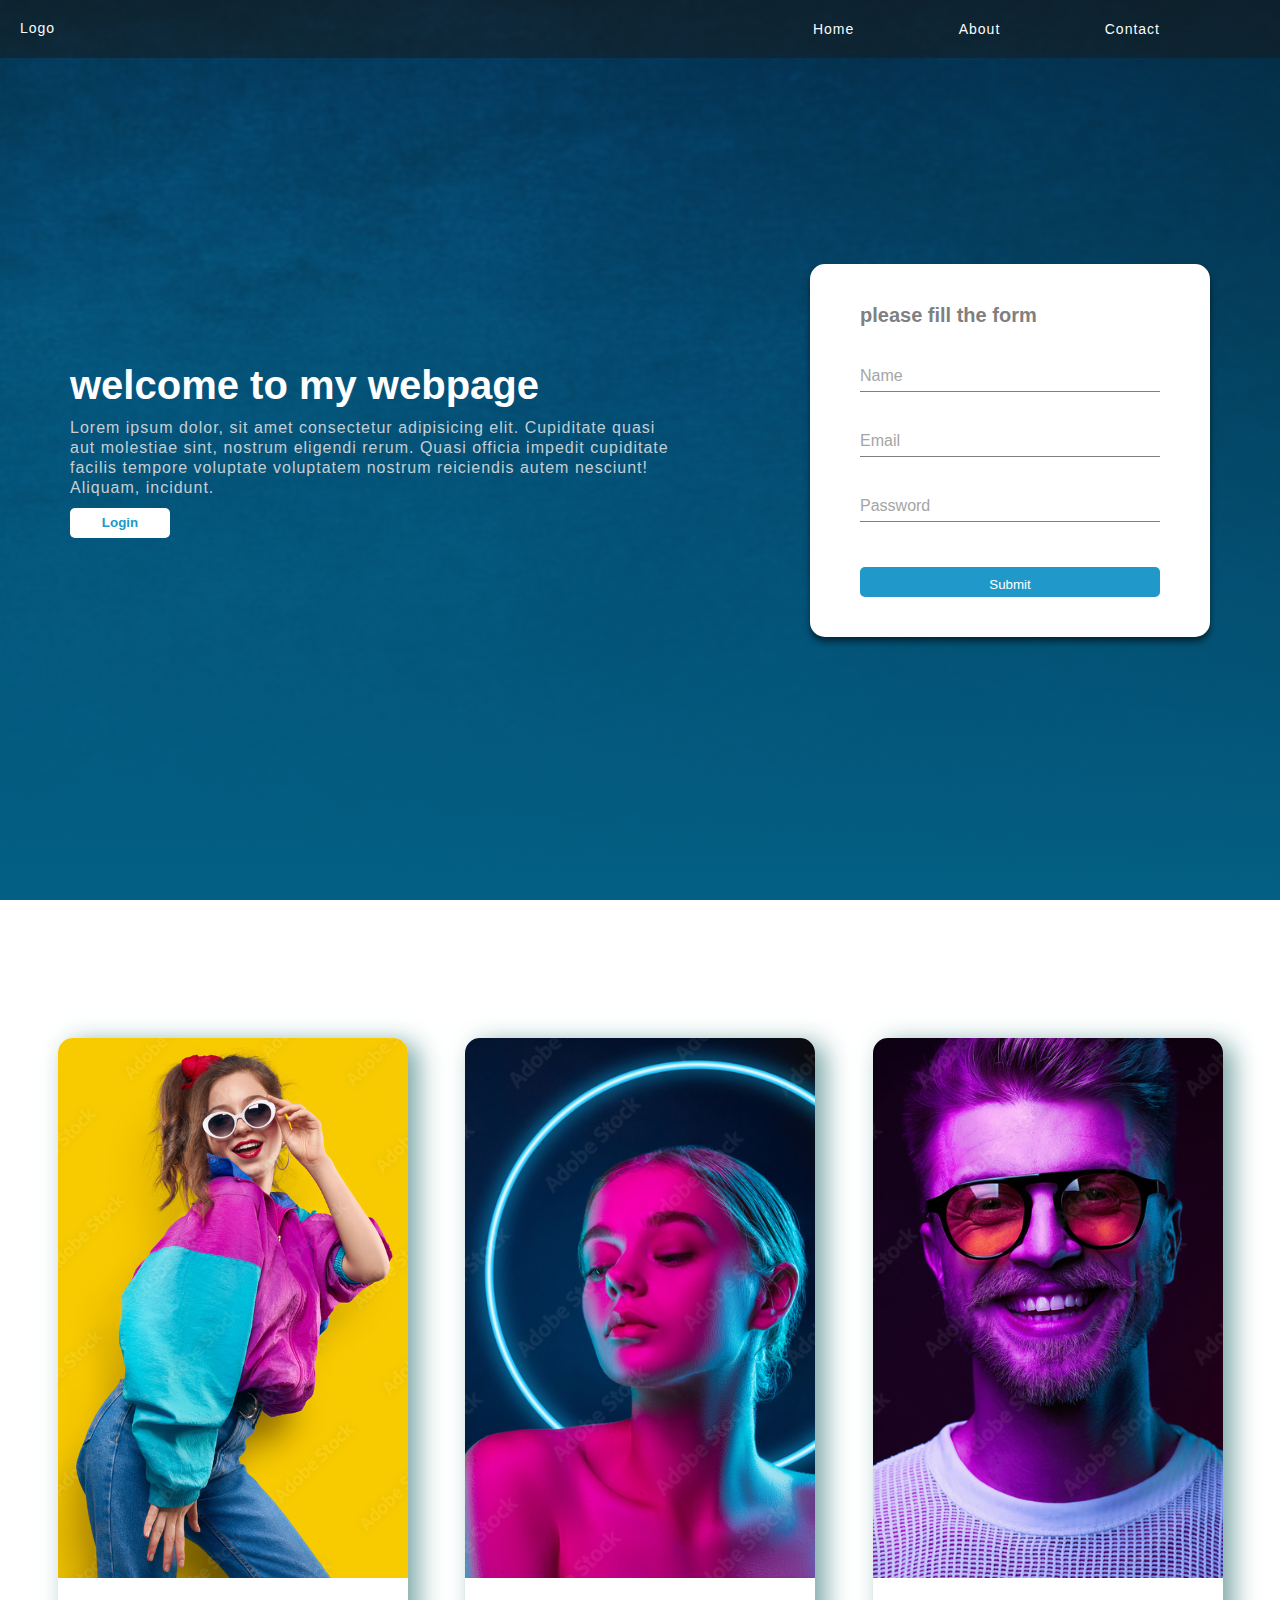
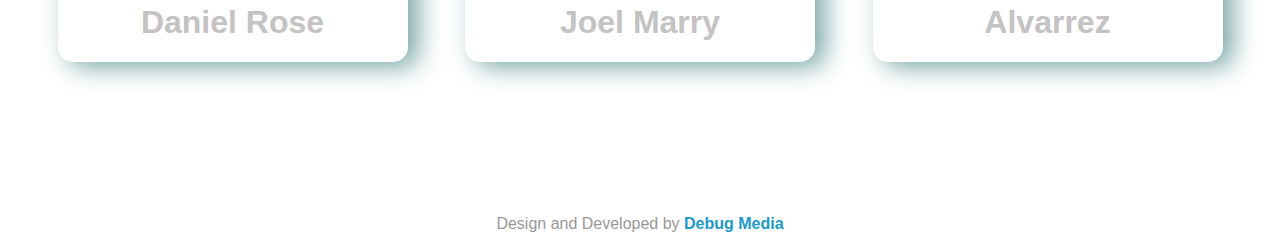
<file: html website/index.html>
<!DOCTYPE html>
<html lang="en">
<head>
    <meta charset="UTF-8">
    <meta http-equiv="X-UA-Compatible" content="IE=edge">
    <meta name="viewport" content="width=device-width, initial-scale=1.0">
    <link rel="stylesheet" href="variables.css">
    <link rel="stylesheet" href="style.css">
    <title>website</title>
</head>
<body>
    <header>
        <div class="container">
            <a href="#">Logo</a>
            <nav>
                <a href="#">Home</a>
                <a href="#">About</a>
                <a href="#">Contact</a>
            </nav>
        </div>
    </header>
    <main>
        <div class="banner-container">
            <div class="container">
                <div class="left-section">
                   <h1>welcome to my webpage</h1>
                   <p>Lorem ipsum dolor, sit amet consectetur adipisicing elit. Cupiditate quasi aut molestiae sint, nostrum eligendi rerum. Quasi officia impedit cupiditate facilis tempore voluptate voluptatem nostrum reiciendis autem nesciunt! Aliquam, incidunt.</p>

                   <button>Login</button>
                </div>
                <div class="right-section">
                   <h4>please fill the form</h4>

                   <form action="">
                       <div class="input-group">
                           <input type="text"  id="name" required>
                           <label for="name">Name</label>
                       </div>
                       <div class="input-group">
                        <input type="email"  id="email" required>
                        <label for="email">Email</label>
                    </div>
                    <div class="input-group">
                        <input type="password"  id="password" required>
                        <label for="password">Password</label>
                    </div>

                    <div class="submit-sec">
                        <input type="submit" class="submit-button" >
                    </div>

                   </form>
                </div>
            </div>
        </div>
        <section class="section-two">
            <div class="card-container">
                <div class="image-container">
                    <img src="./new5.jpg" alt="model">
    
                </div>
                <h1>Daniel Rose</h1>
            </div>
            <div class="card-container">
                <div class="image-container">
                    <img src="./new6.jpg" alt="model">
    
                </div>
                <h1>Joel Marry</h1>
            </div>
            <div class="card-container">
                <div class="image-container">
                    <img src="./new7.jpg" alt="model">
    
                </div>
                <h1>Alvarrez</h1>
            </div>
    
        </section>
    </main>
   <footer>
       Design and Developed by <span>Debug Media</span>
   </footer>
    
</body>
</html>
</file>
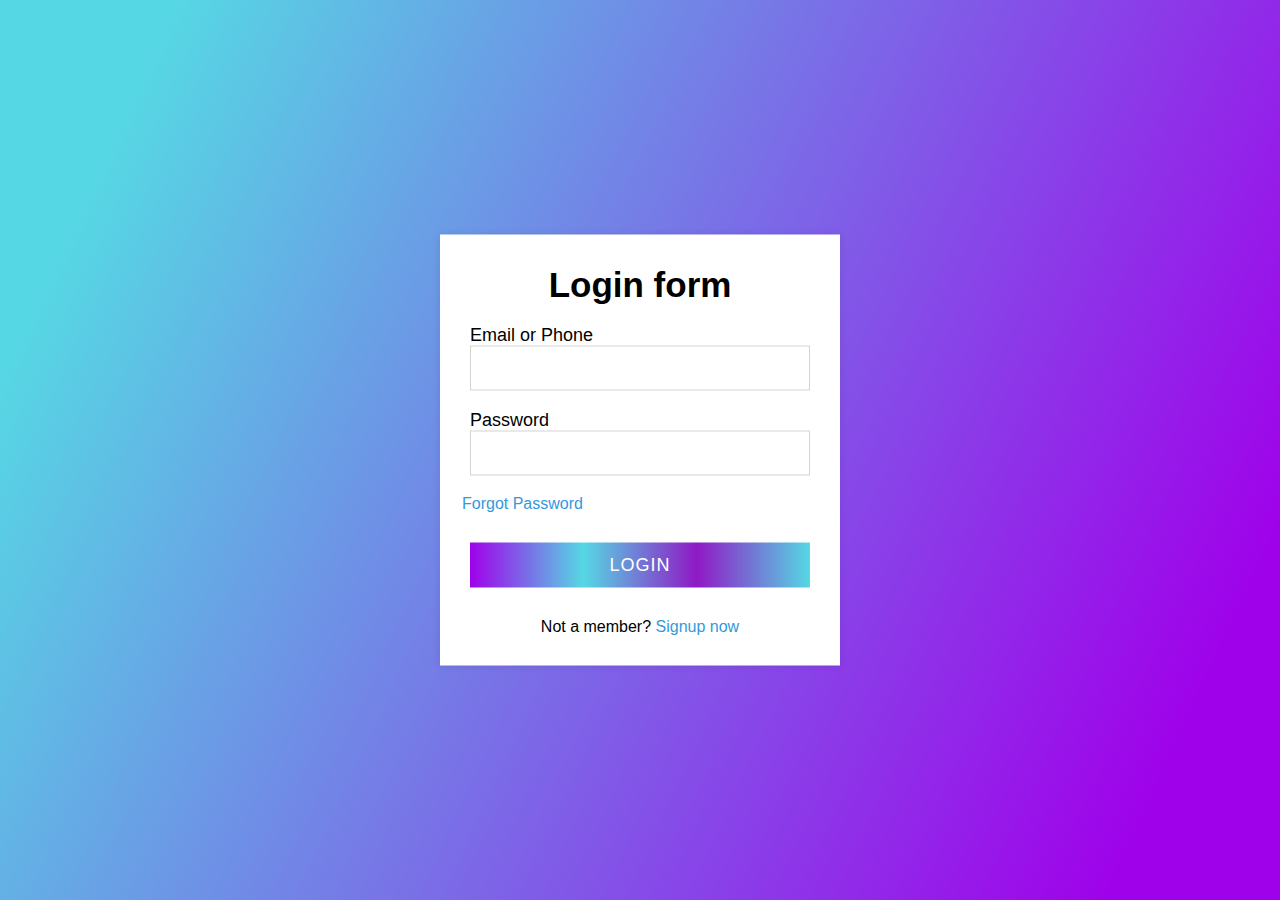
<file: form ui/popup.html>
<!DOCTYPE html>
<html lang="en">
<head>
    <meta charset="UTF-8">
    <meta http-equiv="X-UA-Compatible" content="IE=edge">
    <meta name="viewport" content="width=device-width, initial-scale=1.0">
    <title>popupt</title>
    <link rel="stylesheet" href="style.css">
</head>
<body>
    <div class="center">
        <div class="container">
            <label for="" class="close-btn fas fa-times"></label>
            <div class="text">Login form</div>
            <form action="#">
                <div class="data">
                    <label>Email or Phone</label>
                    <input type="text" required>
                    
                </div>
                <div class="data">
                    <label>Password</label>
                    <input type="password" required>
                    </div>
                    <div class="forgot-pass"><a href="#">Forgot Password</a></div>
                    <div class="btn">
                        <div class="inner"></div>
                        <button type="submit">Login</button>
                    </div>
                    <div class="signup-link">Not a member? <a href="#">Signup now</a></div>
            </form>
        </div>
    </div>
</body>
</html>
</file>
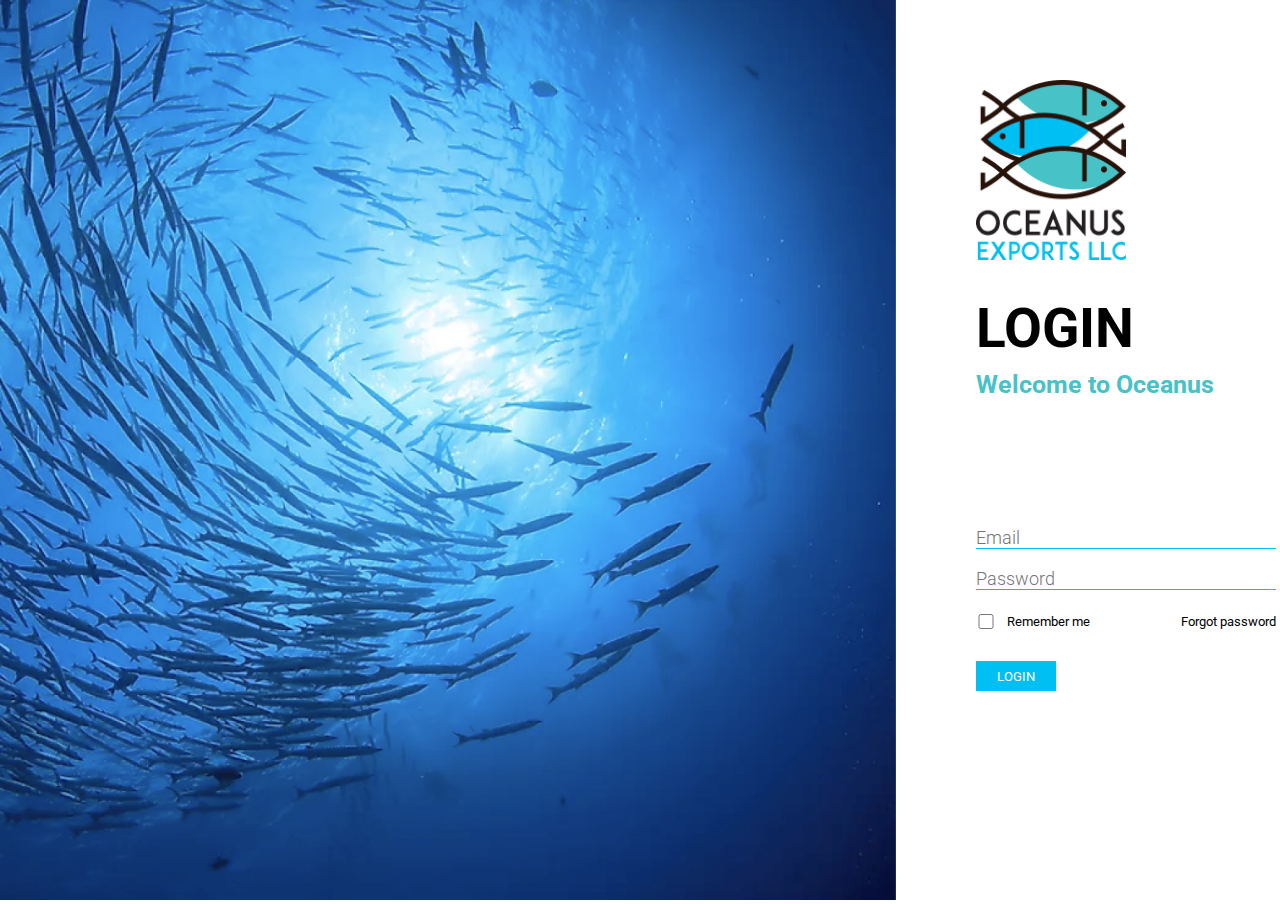
<file: oceanus111/login.html>
<!DOCTYPE html>
<html lang="en">

<head>
    <meta charset="UTF-8">
    <meta http-equiv="X-UA-Compatible" content="IE=edge">
    <meta name="viewport" content="width=device-width, initial-scale=1.0">
    <title>Ocean us</title>
    <link rel="stylesheet" href="loginstyle.css">
    <link href="https://fonts.googleapis.com/css2?family=Roboto:wght@300&display=swap" rel="stylesheet">
</head>

<body>
    <section>
        <div class="main">
            <div class="main-img">
                <img src="./image 15.png" alt="oceanus">
                
            </div>
            <div class="right-img">
                <img src="./Frame.png" alt="logo">

                <div class="heading">
                    <h1>LOGIN</h1>
                    <p>Welcome to Oceanus </p>
                </div>
                <div class="form">
                    <form >
                        <input type="text" id="mail" placeholder="Email">
                        <br><br>
                        <input type="password" id="pass" placeholder="Password">
                        <div class="chk">
                            <input type="checkbox" id="chk">
                        <label id="rmbr" for="check">Remember me</label>
                        <label for="forgotpass" ><a href="#" class="forgtbtn">Forgot password</a></label>
                        </div>
                        <button><a href="./home.html">LOGIN</a> </button>
                    </form>
                </div>
            </div>

        </div>
       <div class="popup">
           <div class="pop-up">
               <h1>Forgot Password?</h1>
               <p class="psd">Enter your email address to request a </p>
               <p class="pss">  password reset</p>
               <input type="text" name="" id="inpt" placeholder="Email address">
               <button class="rqst">Request</button>
               <span class="close">x</span>
           </div>
       </div>
    </section>
    <script src="./login.js"> </script>
</body>

</html>
</file>
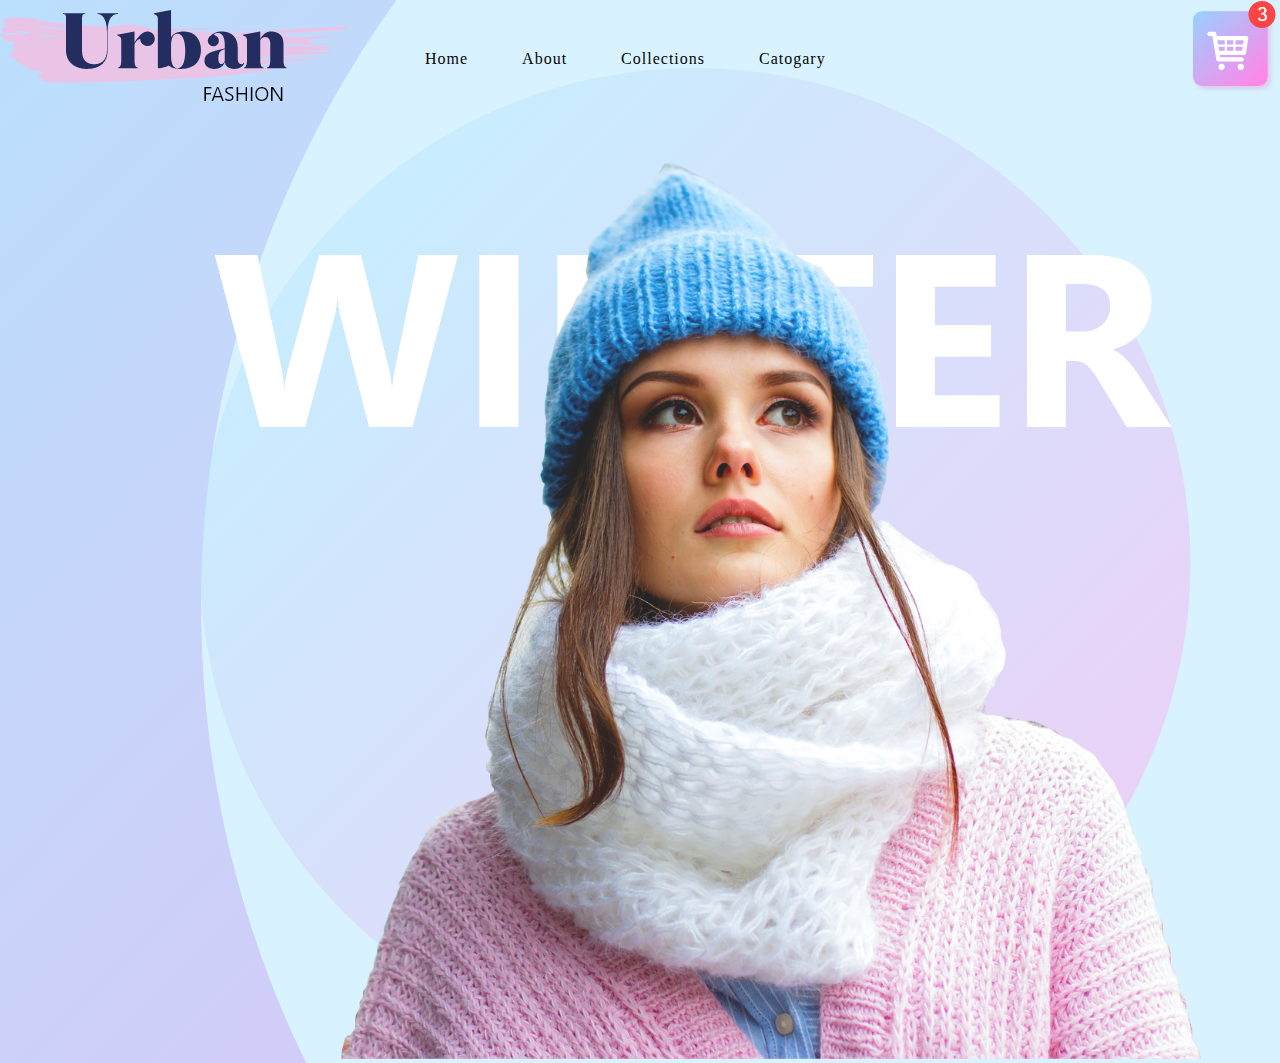
<file: urban/home.html>
<!DOCTYPE html>
<html lang="en">
<head>
    <meta charset="UTF-8">
    <meta http-equiv="X-UA-Compatible" content="IE=edge">
    <meta name="viewport" content="width=device-width, initial-scale=1.0">
    <title>Document</title>
    <link rel="stylesheet" href="style.css">
</head>
<body>
    <div class="container">
        <div class="top-section">
           <div class="top-left">
               <img src="./logo.png" alt="">
           </div>
           <div class="top-right">
               <img src="./cart.png" alt="">
           </div>
        </div>
    </div>
    <div class="nav-bar">
        <nav>
            <ul>
                <a href="">Home</a>
                <a href="">About</a>
                <a href="">Collections</a>
                <a href="">Catogary</a>
            </ul>
        </nav>
    </div>
    <div class="center">
        <img src="./img.png" alt="">
    </div>

</body>
</html>
</file>
<file: html website/variables.css>
:root{
    --primary-color:#2098ca;
    --fontsize-14: 14px;
}
</file>
<file: html website/style.css>
*{
    box-sizing: border-box;
    
}
body{
    margin: 0;
    padding: 0;
    font-family: Arial, Helvetica, sans-serif;
}
header{
    width: 100%;
    background-color: rgba(23, 23, 23, 0.5);
    padding: 20px;
    position: absolute;
    top: 0;

}
header .container{
    display: flex;
    justify-content: space-between;
}
header a{
    text-decoration: none;
    margin-right: 100px;
    font-size: 14px;
    letter-spacing: 1px;
    color: rgb(250, 252, 252);
    font-family: 'Segoe UI', Tahoma, Geneva, Verdana, sans-serif;
}
.banner-container{
   display: flex;
    width: 100%;
    height: 100vh;
    background:linear-gradient(rgba(6, 72, 105, 0.55), rgb(3, 96, 133)), url(./bg.jpg);
    background-size: cover;
   background-repeat: no-repeat;
   background-attachment: fixed;
   background-position: center;
}
.banner-container .container{
   display: flex;
  align-items: center;
    justify-content: space-around;
    width: 100%;    
}
.left-section{
    width: 600px;
}
.left-section h1{
margin: 0;
color: white;
font-size: 40px;

}
.left-section p{
    margin: 0;
    font-size: var(--font-size-14);
    letter-spacing: 1px;
    color: rgba(225, 225, 225 , 0.884);
    line-height: 20px;
    margin-top: 10px;
}
.left-section button{
    color: var(--primary-color);
    background-color: white;
    font-weight: bold;
    border-radius: 5px;
    border: none;
    width: 100px;
    height: 30px;
    margin-top: 10px;
    cursor: pointer;
   
}
.right-section{
    width: 400px;
    background-color: white;
    border-radius: 15px;
    padding: 40px 0;
    box-shadow: 0 5px 6px rgba(0, 0, 0, 0.5);
}
.right-section h4{
    font-size: 20px;
    width: 300px;
    margin: auto;
    margin-bottom: 30px;
    color: grey;
} 
.input-group{
    width: 300px;
    margin: 30px auto ;
    display: flex;
    flex-direction: column;
    position: relative;

}
.input-group label{
    color: rgb(165, 165, 165);
    font-size: var(--font-size-14);
    position: absolute;
    top: 10px;
    transition: 1s ease-in-out;
}
.input-group input{
    padding: 7px;
    border: none;
    border-bottom: 1px solid gray;
    margin-top: 5px;
    outline: none;
    color: var(--primary-color);
}
.input-group input:focus ~ label,
.input-group input:valid ~ label{
    color: var(--primary-color);
    top: -10px;
    font-size: 12px;
}
.input-group input:focus,
.input-group input:valid  {
  border-color: var(--primary-color);
    
}
.submit-sec{
    text-align: center;
}
.submit-button{
  width: 300px;
  background-color: var(--primary-color);
  border: none;
  padding: 10px 0;
  border-radius: 5px;  
  height: 30px;
  color: white;
  margin-top: 15px;
  cursor: pointer;
}
 .section-two{
     display: flex;
     justify-content: space-evenly;
     height: 100vh;
     align-items: center;
 }
 .card-container{
     width: 350px;
     border-radius: 15px;
     box-shadow: 10px 5px 26px rgba(121, 165, 165);
     overflow: hidden;
     text-align: center;
 }
 .card-container h1{
   color: rgb(196, 194, 194);

 }
 .image-container{
     width: 100%;
     
     overflow: hidden;
    
 }
 .image-container img{
     width: 100%;
     height: 60vh;
     object-fit: cover;
     transition: 0.5s ease-in-out ;
 }
 .image-container img:hover{
     transform: scale(1.1)rotate(-5deg);
 }
 footer{
     text-align: center;
     color: rgb(153, 152, 152);
     padding: 15px;
 }
 footer span{
     color: var(--primary-color);
     font-weight: bold;
 }
</file>
<file: form ui/style.css>
*{
     padding: 0;
     margin: 0;
     box-sizing: border-box;
     outline: none;
     font-family: 'Popins',sans-serif;
 }
 body{
     height: 100vh;
     width: 100%;
     background: linear-gradient(115deg,#56d8e4 10%,#9f01ea 90% );
 }
 .container{
position: absolute;
top: 50%;
left: 50%;
transform: translate(-50%, -50%);
background: #fff;
width: 400px;
padding: 30px;
box-shadow: 0 0 8px rgba(0, 0, 0, 0.1);
 }
 .container .text{
     font-size: 35px;
     font-weight: 600;
     text-align: center;
 }
 .container form{
     margin-top: -20px;
 }
 .container form .data{
     height: 45px;
     width: 100%;
     margin: 40px 0 ;
 }
 form .data label{
     font-size: 18px;
 }
 form .data input{
     height: 100%;
     width: 100%;
     padding-left: 10px;
     font-size: 17px;
     border: 1px solid lightgrey;
 }
 form .forgot-pass{
     margin-left: -8px;

 }
 form .forgot-pass a{
     color: #3498db;
     text-decoration: none;

 }
 form .forgot-pass a :hover{
     text-decoration: underline;

 }
 form .btn{
     margin: 30px 0;
     height: 45px;
    position: relative;
     background: -webkit-linear-gradient(right, #56d8e4, #8f19c5, #56d8e4, #9f01ea);
     width: 100%;
     transition: all 0.4s;
   

 }
 form .btn.inner{
     height: 100%;
     width: 300%;
     position: absolute;
     left: -100%;
     z-index: -1;
     transition: all 0.4s;
     background: -webkit-linear-gradient(right, #56d8e4, #8f19c5, #56d8e4, #9f01ea);
  
     
 }
 form .btn.inner :hover{
     left: 0;
 }
 form .btn button{
     height: 100%;
     width: 100%;
     background: none;
     border: none;
     color: white;
     font-size: 18px;
     font-weight: 500;
     text-transform: uppercase;
     letter-spacing: 1px;
     cursor: pointer;
 }
 form .signup-link{
     text-align: center;
 }
 form .signup-link a{
     color: #3498db;
     text-decoration: none ;
 }
</file>
<file: oceanus111/loginstyle.css>
*{
    margin: 0;
    padding: 0;
    box-sizing: border-box;
 font-family: 'Roboto', sans-serif;;
}
.main{
    display: flex;
    height: 100vh;
    width: 100%;
}
.main-img {
    width: 70%; 
}
.main-img img{
    width: 100%;
    height: 100vh;
}
.right-img{
    margin-left: 5rem;
    margin-top: 5rem;
}
.right-img img{
    width: 150px;
    height: 180px;
    cursor: pointer;
}
.heading{
    margin-top: 2rem;
}
.heading h1{
    font-size: 55px;
}
.heading p{
    color: #47C2C7;
   margin-top: 10px;
   font-weight: bold;
   font-size: 25px;
}
.form{
 margin-top: 8rem;
}
form input{
    outline: none;
    border: none;
    width: 300px;
    border-bottom: 1px solid #00C0F3;
    font-weight: 300;
font-size: 18px;
}
.chk{
    margin-top: 1.5rem;
    display: flex;
    justify-content: space-between;  
}
#chk{
 width: 20px;
 border: 1px solid #00C0F3;
 box-sizing: border-box;
 outline: none;

}
.chk label {
    font-size: 13px;
    color: black; 
}
#rmbr{
    margin-right: 5rem;
}
.chk label a{
    float: right;
    text-decoration: none;
    color: black;
}
 button{
    margin-top: 2rem;
    width: 80px;
    height: 30px;
    color: white;
    background-color: #00C0F3;
    border: none;
}
button a{
    text-decoration: none;
    color: white;
}
.popup{
float: top;
  
}
/*POPUP*/
.popup{
    display: none;
}
.pop-up{
    width: 542px;
height: 343px;

background: #FFFFFF;
border: 1px solid #C4C4C4;
box-shadow: 7px 10px 19px -12px rgba(0,0,0,0.66);
box-sizing: border-box;
position: absolute;
bottom: 20%;
left: 400px;
}
.pop-up h1{
    color: white;
   display: flex;
   align-items: center;
   justify-content: center;
    background: #47C2C7;
    width: 542px;
height: 86px;

}

.psd{
    display: flex;
    align-items: center;
    justify-content: center;
    margin-top: 30px;
}
.pss{
    text-align: center;
}
#inpt{
    display: flex;
    align-items: center;
    justify-content: center;
    width: 431px;
    height: 47px;
    margin-left: 3.5rem;
    margin-top: 30px;
    outline: none;
    
}
.rqst{
    font-style: normal;
font-weight: 400;
font-size: 20px;
line-height: 23px;
text-align: center;
background-color: white;
border: 1px solid #00C0F3;
box-sizing: border-box;
border-radius: 35px;
color:#00C0F3;
width: 142px;
height: 33px;
margin-left: 12rem ;
cursor: pointer;
}
 .close{
    width: 20px;
    height: 20px;
    position: absolute;
    background-color: rgb(68, 67, 67);
    color: white;
    display: flex;
    align-items: center;
    justify-content: center;
    top: 10px;
    right: 10px;
    cursor: pointer;
    padding: 2px;
    border-radius: 10px;
      }
</file>
<file: urban/style.css>
*{
    padding: 0;
    margin: 0;
  
}
body{
    background-image: url(background.png);
}
.container{
  width: 50px;
  height: 50px;
}
 .top-left{
   position: absolute;
   width: 250px;
   height: 30px;
   top: 10px;   
}
.top-right{
   position: absolute;
  float: right;
  left: 93%;
  margin-top: 1px;
}
ul  a{
    position: relative;
   justify-content: space-between;
   padding: 12px;
    text-decoration: none;
    letter-spacing: 1px;
    left: 400px;
    color: rgb(5, 5, 5);
    padding: 25px;
    
    
}
.center{
    width: 50px;
    height: 50px;
    justify-content: center;
    align-items: center;
    position: absolute;
    left: 200px;

}
</file>
